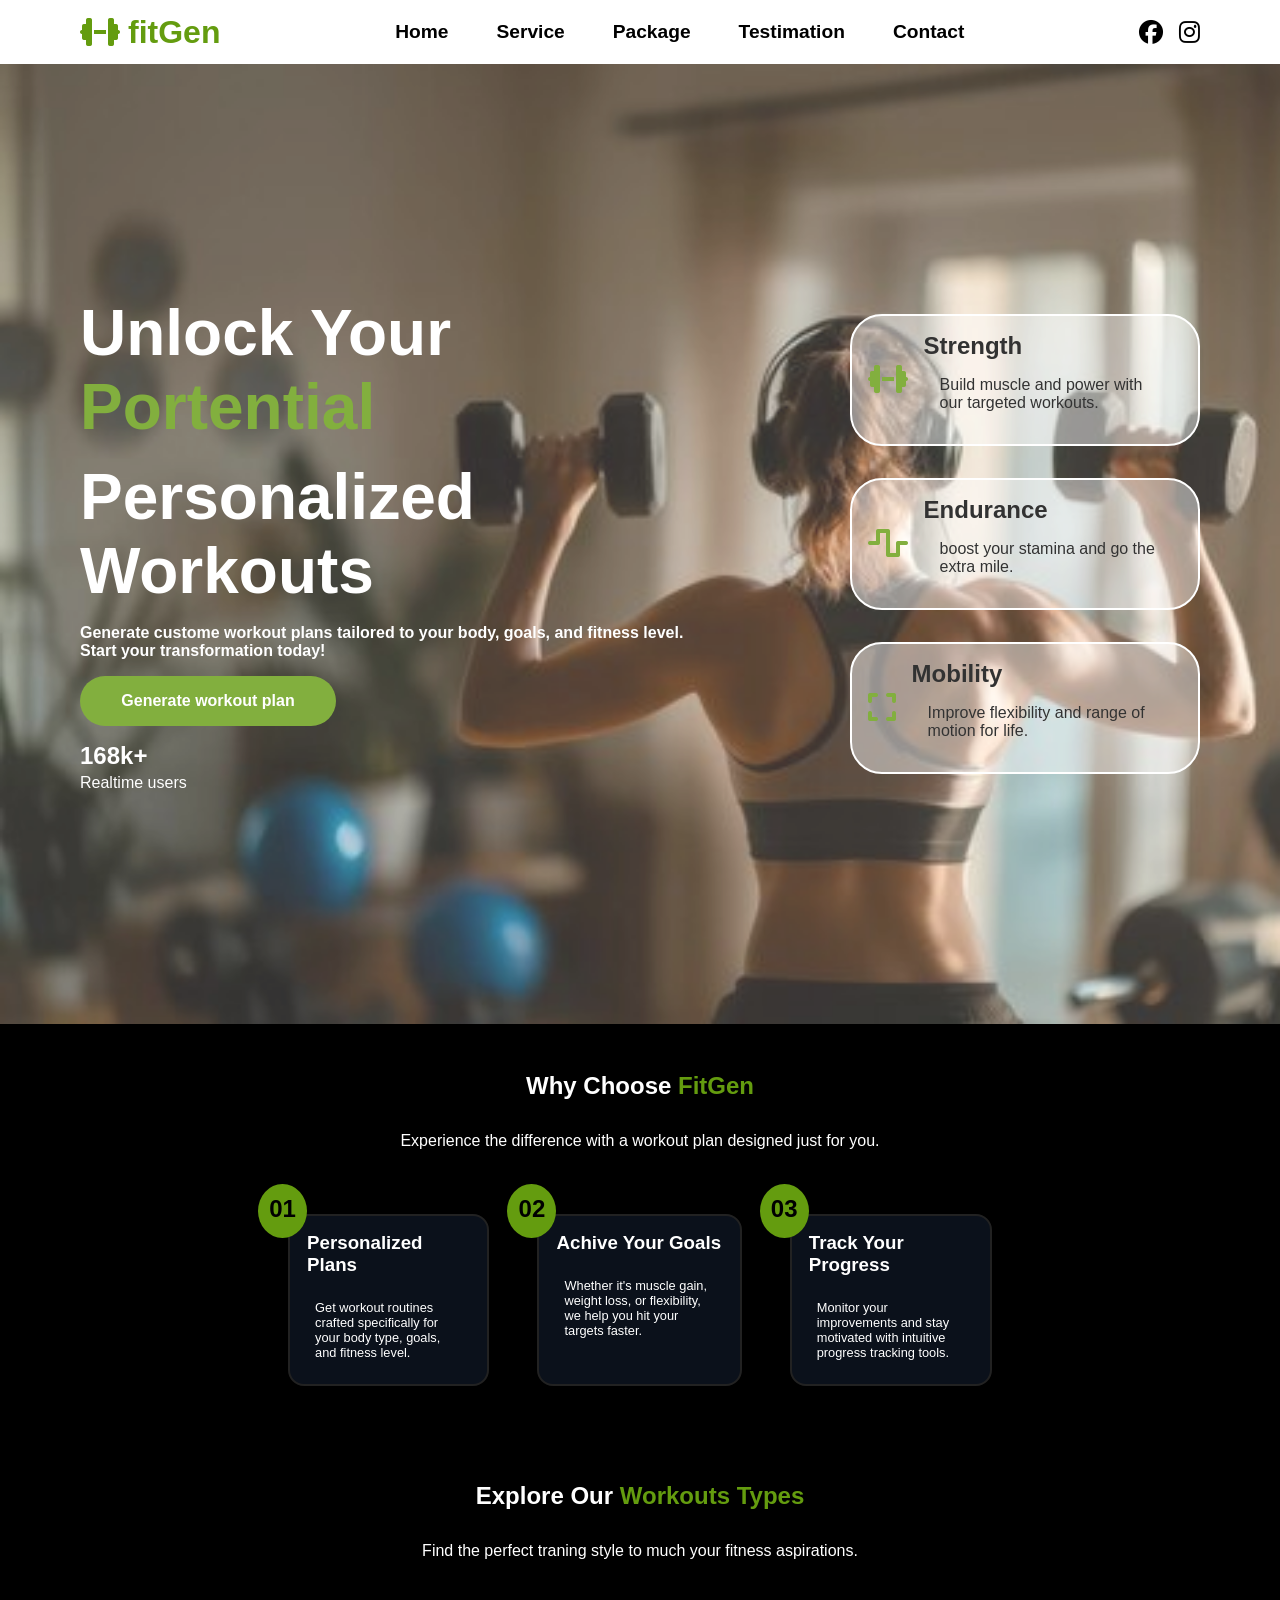
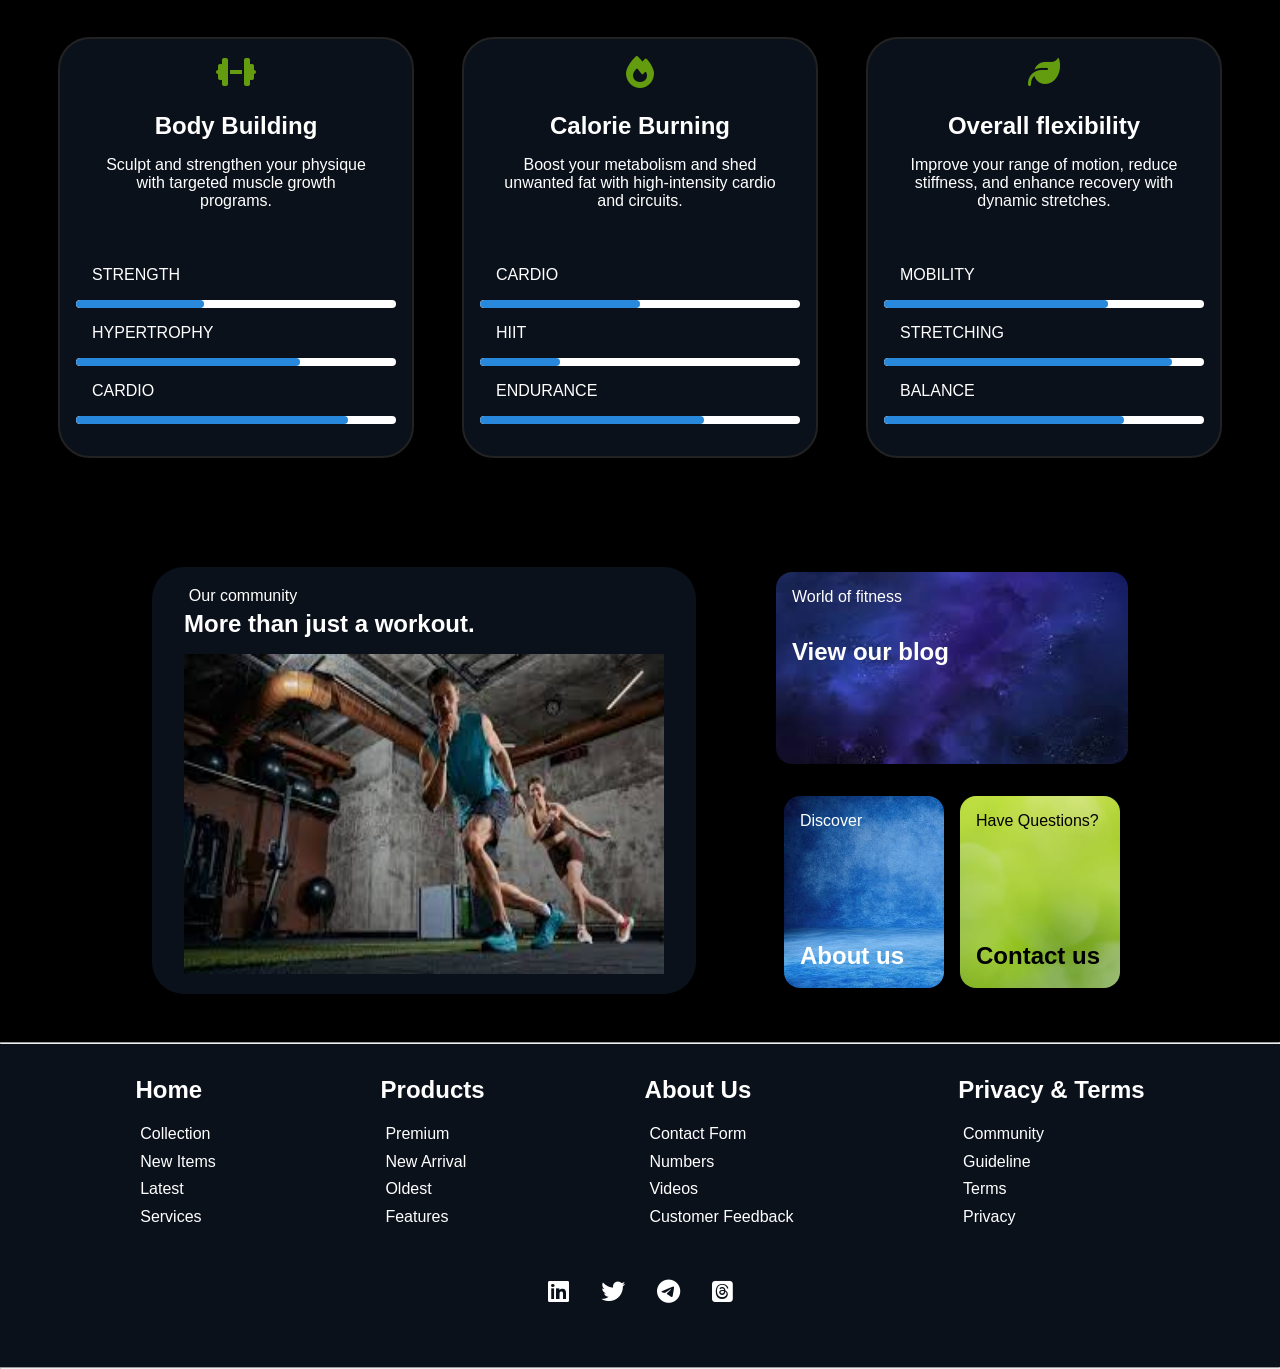
<file: index.html>
<!DOCTYPE html>
<html lang="en">

<head>
    <meta charset="UTF-8">
    <meta name="viewport" content="width=device-width, initial-scale=1.0">
    <title>FitGen</title>
    <link rel="stylesheet" href="style.css">
    <link rel="stylesheet" href="https://cdnjs.cloudflare.com/ajax/libs/font-awesome/6.5.2/css/all.min.css">
</head>

<body>
    <header class="header">
        <div class="header-logo">
            <i class="fa-solid fa-dumbbell"></i>
            <h1>fitGen</h1>
        </div>
        <div class="header-content">
            <a href="#">Home</a>
            <a href="#">Service</a>
            <a href="#">Package</a>
            <a href="#">Testimation</a>
            <a href="#">Contact</a>
        </div>
        <div class="header-ctas">
            <i class="fa-brands fa-facebook"></i>
            <i class="fa-brands fa-instagram"></i>
        </div>
    </header>
    <!-- hero-section -->
    <section class="hero">
        <div class="hero-container">
            <div class="hero-content">
                <h1>Unlock Your <br><span>Portential</span></h1>
                <h1>Personalized <br>Workouts</h1>
                <p class="hero-text">Generate custome workout plans tailored to your body, goals, and fitness level. Start your transformation today!</p>
                <p class="hero-btn">Generate workout plan</p>
                <h4>168k+</h4>
                <p class="real-user">Realtime users</p>
                
            </div>
            <div class="hero-badge">
                <div class="badge-container">
                    <div class="icon"> <i class="fa-solid fa-dumbbell"></i></div>
                    <div class="badge-content">
                        <h1>Strength</h1>
                        <p>Build muscle and power with our targeted workouts.</p>
                    </div>
                </div>
                <div class="badge-container">
                    <div class="icon"><i class="fa-solid fa-wave-square"></i></div>
                    <div class="badge-content">
                        <h1>Endurance</h1>
                        <p>boost your stamina and go the extra mile.</p>
                    </div>
                </div>
                <div class="badge-container">
                    <div class="icon"><i class="fa-solid fa-expand"></i></div>
                    <div class="badge-content">
                        <h1>Mobility</h1>
                        <p>Improve flexibility and range of motion for life. </p>
                    </div>
                </div>
            </div>
        </div>
    </section>
    <section class="fitgen">
        <div class="fitgen-content">
            <h1>Why Choose <span>FitGen</span></h1>
            <p>Experience the difference with a workout plan designed just for you.</p>
        </div>
        <div class="fitgen-cards">
            <div class="plan-card">
                <div class="card-no">
                    <p>01</p>
                </div>
                <div class="card-content">
                    <h3>Personalized Plans</h3>
                    <p>Get workout routines crafted specifically for your body type, goals, and fitness level.</p>
                </div>
            </div>
            <div class="plan-card">
                <div class="card-no">
                    <p>02</p>
                </div>
                <div class="card-content">
                    <h3>Achive Your Goals</h3>
                    <p>Whether it's muscle gain, weight loss, or flexibility, we help you hit your targets faster.</p>
                </div>
            </div>
            <div class="plan-card">
                <div class="card-no">
                    <p>03</p>
                </div>
                <div class="card-content">
                    <h3>Track Your Progress</h3>
                    <p>Monitor your improvements and stay motivated with intuitive progress tracking tools.</p>
                </div>
            </div>
        </div>
    </section>
    <section class="fitgen">
        <div class="workout-textcontent">
            <h1>Explore Our <span>Workouts Types</span></h1>
            <p>Find the perfect traning style to much your fitness aspirations.</p>
        </div>
        <div class="workout-content">
            <div class="progress-cards">
                <div class="icon"><i class="fa-solid fa-dumbbell"></i></div>
                <div class="progress-content">
                    <h1>Body Building</h1>
                    <p>Sculpt and strengthen your physique with targeted muscle growth programs.</p>
                </div>
                <div class="progress-badge">
                    <p>Strength</p>
                    <div class="progress">
                        <div class="progress-bar" style="width: 40%;"></div>
                    </div>
                    <p>Hypertrophy</p>
                    <div class="progress">
                        <div class="progress-bar" style="width: 70%;"></div>
                    </div>
                    <p>Cardio</p>
                    <div class="progress">
                        <div class="progress-bar" style="width: 85%;"></div>
                    </div>
                </div>
            </div>
            <div class="progress-cards">
                <div class="icon"><i class="fa-solid fa-fire"></i></div>
                <div class="progress-content">
                    <h1>Calorie Burning</h1>
                    <p>Boost your metabolism and shed unwanted fat with high-intensity cardio and circuits.</p>
                </div>
                <div class="progress-badge">
                    <p>Cardio</p>
                    <div class="progress">
                        <div class="progress-bar" style="width: 50%;"></div>
                    </div>
                    <p>Hiit</p>
                    <div class="progress">
                        <div class="progress-bar" style="width: 25%;"></div>
                    </div>
                    <p>Endurance</p>
                    <div class="progress">
                        <div class="progress-bar" style="width: 70%;"></div>
                    </div>
                </div>
            </div>
            <div class="progress-cards">
                <div class="icon"><i class="fa-solid fa-leaf"></i></div>
                <div class="progress-content">
                    <h1>Overall flexibility</h1>
                    <p>Improve your range of motion, reduce stiffness, and enhance recovery with dynamic stretches.</p>
                </div>
                <div class="progress-badge">
                    <p>Mobility</p>
                    <div class="progress">
                        <div class="progress-bar" style="width: 70%;"></div>
                    </div>
                    <p>Stretching</p>
                    <div class="progress">
                        <div class="progress-bar" style="width: 90%;"></div>
                    </div>
                    <p>Balance</p>
                    <div class="progress">
                        <div class="progress-bar" style="width: 75%;"></div>
                    </div>
                </div>
            </div>
        </div>
    </section>
    <section class="more-workout">
        <div class="card-our-community">
            <div class="community-content">
                <p>Our community </p>
                <h2>More than just a workout.</h2>
            </div>
            <div class="community-img">
                <img src="image/card4.jpg">
            </div>
        </div>
        <div class="card-fitness">
            <div class="card-blog">
                <p>World of fitness</p>
                <h2>View our blog</h2>
            </div>
            <div class="about-contact">
                <div class="about">
                    <p>Discover</p>
                    <h2>About us</h2>
                </div>
                <div class="contact">
                    <p>Have Questions?</p>
                    <h2>Contact us</h2>
                </div>
            </div>
        </div>
    </section>
    <hr>
    <!-- footer -->
     <footer class="footer-container">
        <div class="foot-content">
            <div class="foot-head-content">
                <h2>Home</h2>
                <p>Collection</p>
                <p>New Items</p>
                <p>Latest</p>
                <p>Services</p>
            </div>
             <div class="foot-head-content">
                <h2>Products</h2>
                    <p>Premium</p>
                    <p>New Arrival</p>
                    <p>Oldest</p>
                    <p>Features</p>
            </div>
             <div class="foot-head-content">
                <h2>About Us</h2>
                <p>Contact Form</p>
                <p>Numbers</p>
                <p>Videos</p>
                <p>Customer Feedback</p>
            </div>
             <div class="foot-head-content">
                <h2>Privacy & Terms</h2>
                <p>Community</p>
                <p>Guideline</p>
                <p>Terms</p>
                <p>Privacy</p>
            </div>
        </div>
          <div class="foot-icon">
            <i class="fa-brands fa-linkedin"></i>
            <i class="fa-brands fa-twitter"></i>
            <i class="fa-brands fa-telegram"></i>
            <i class="fa-brands fa-square-threads"></i>
        </div>       
    </footer>
    <hr>
</body>

</html>
</file>
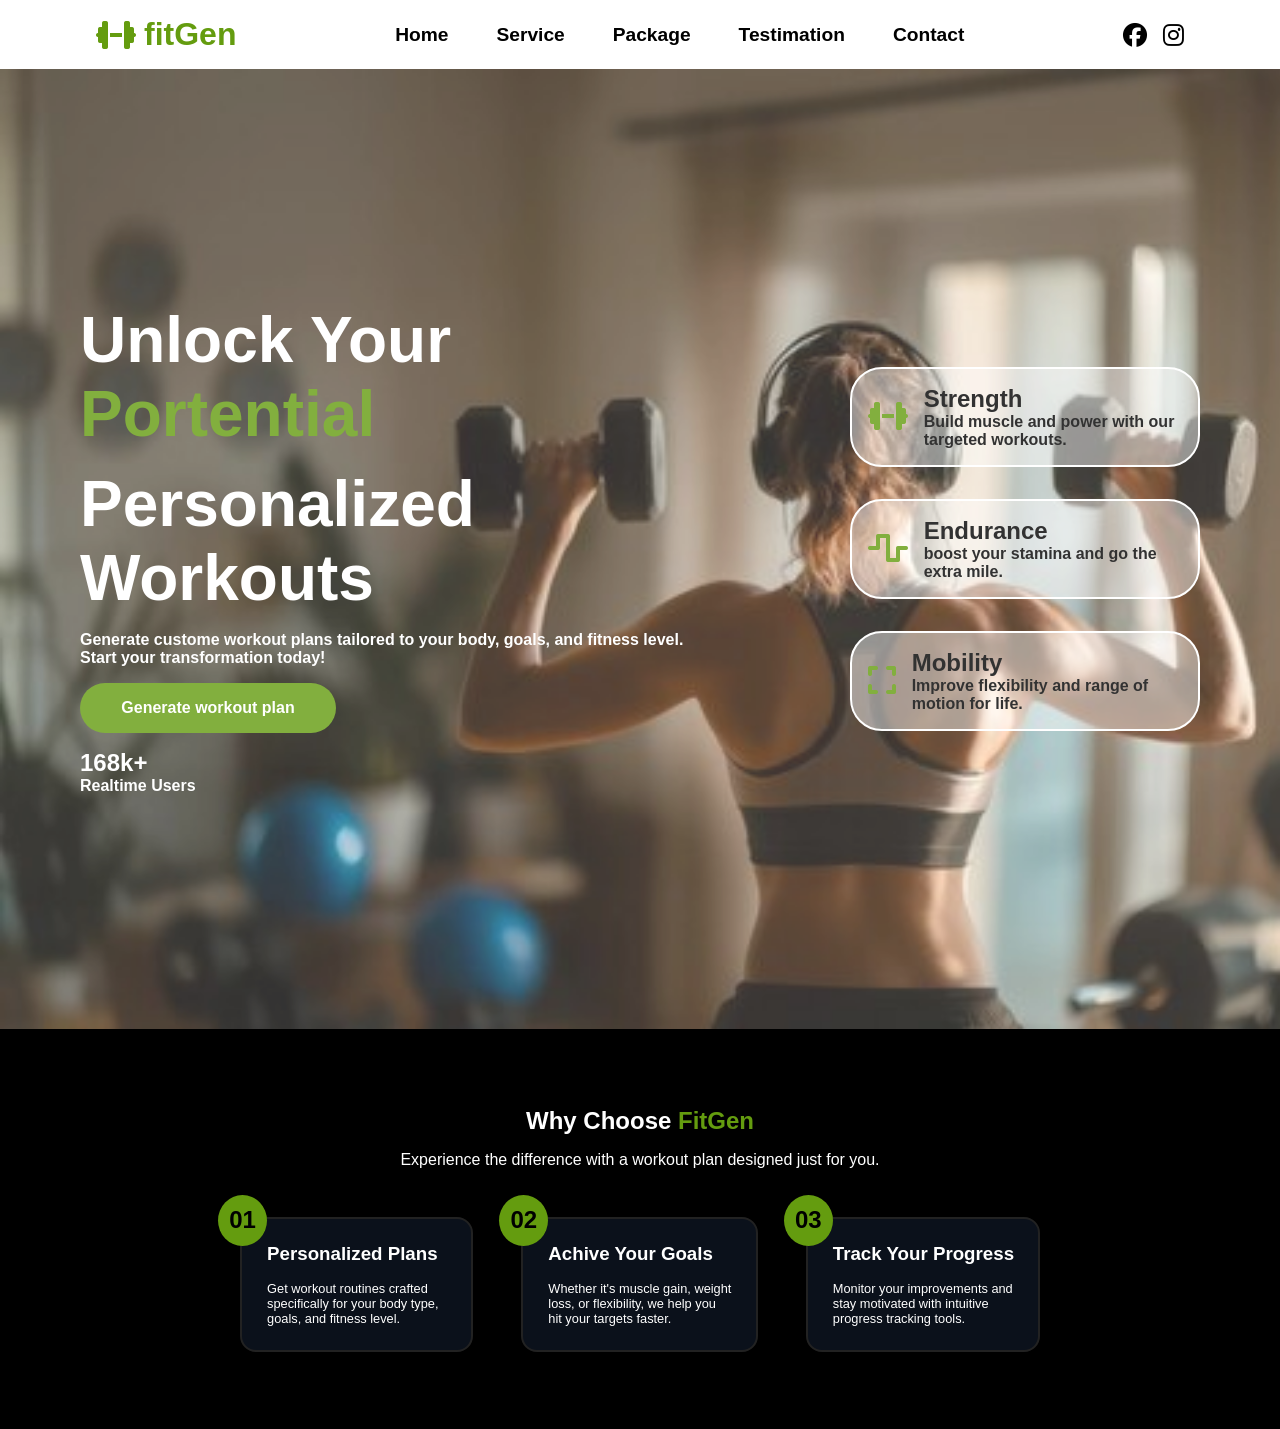
<file: fit_Gen/index.html>
<!DOCTYPE html>
<html lang="en">

<head>
    <meta charset="UTF-8">
    <meta name="viewport" content="width=device-width, initial-scale=1.0">
    <title>FitGen</title>
    <link rel="stylesheet" href="style.css">
    <link rel="stylesheet" href="https://cdnjs.cloudflare.com/ajax/libs/font-awesome/6.5.2/css/all.min.css">
</head>

<body>
    <header class="header">
        <div class="header-logo">
            <i class="fa-solid fa-dumbbell"></i>
            <h1>fitGen</h1>
        </div>
        <div class="header-content">
            <a href="#">Home</a>
            <a href="#">Service</a>
            <a href="#">Package</a>
            <a href="#">Testimation</a>
            <a href="#">Contact</a>
        </div>
        <div class="header-ctas">
            <i class="fa-brands fa-facebook"></i>
            <i class="fa-brands fa-instagram"></i>
        </div>
    </header>
    <!-- hero-section -->
    <section class="hero">
        <div class="hero-container">
            <div class="hero-content">
                <h1>Unlock Your <br><span>Portential</span></h1>
                <h1>Personalized <br>Workouts</h1>
                <p>Generate custome workout plans tailored to your body, goals, and fitness level. Start your
                    transformation today!</p>
                <p class="hero-btn">Generate workout plan</p>
                <h4>168k+<br>
                    <p>Realtime Users</p>
                </h4>
            </div>
            <div class="hero-badge">
                <div class="badge-container">
                    <div class="icon"> <i class="fa-solid fa-dumbbell"></i></div>
                    <div class="badge-content">
                        <h1>Strength</h1>
                        <p>Build muscle and power with our targeted workouts.</p>
                    </div>
                </div>
                <div class="badge-container">
                    <div class="icon"><i class="fa-solid fa-wave-square"></i></div>
                    <div class="badge-content">
                        <h1>Endurance</h1>
                        <p>boost your stamina and go the extra mile.</p>
                    </div>
                </div>
                <div class="badge-container">
                    <div class="icon"><i class="fa-solid fa-expand"></i></div>
                    <div class="badge-content">
                        <h1>Mobility</h1>
                        <p>Improve flexibility and range of motion for life. </p>
                    </div>
                </div>
            </div>
        </div>
    </section>
    <section class="fitgen">
        <div class="fitgen-content">
            <h1>Why Choose <span>FitGen</span></h1>
            <p>Experience the difference with a workout plan designed just for you.</p>
        </div>
        <div class="fitgen-cards">
            <div class="plan-card">
                <div class="card-no">
                    <p>01</p>
                </div>
                <div class="card-content">
                    <h3>Personalized Plans</h3>
                    <p>Get workout routines crafted specifically for your body type, goals, and fitness level.</p>
                </div>
            </div>
            <div class="plan-card">
                <div class="card-no">
                    <p>02</p>
                </div>
                <div class="card-content">
                    <h3>Achive Your Goals</h3>
                    <p>Whether it's muscle gain, weight loss, or flexibility, we help you hit your targets faster.</p>
                </div>
            </div>
            <div class="plan-card">
                <div class="card-no">
                    <p>03</p>
                </div>
                <div class="card-content">
                    <h3>Track Your Progress</h3>
                    <p>Monitor your improvements and stay motivated with intuitive progress tracking tools.</p>
                </div>
            </div>
        </div>
    </section>

</body>

</html>
</file>
<file: style.css>
* {
    margin: 0;
    padding: 0;
    font-family: Arial, Helvetica, sans-serif;
}

.header {
    /* position: fixed;
    top: 0;
    left: 0;
    right: 0; */
    z-index: 1000;
    height: 2rem;
    background-color: white;
    padding: 1rem 5rem;
    display: flex;
    justify-content: space-between;
    align-items: center;
}

.header-logo {
    color: rgb(100, 156, 15);
    display: flex;
    align-items: center;
    gap: 0.5rem;
}

.header-logo i {
    font-size: 2rem;
    font-weight: bolder;
}

.header-content {
    display: inline-flex;
    gap: 3rem;
}

.header-content a {
    color: black;
    text-decoration: none;
    font-size: 1.2rem;
    font-weight: bolder;
}

.header-ctas {
    font-size: 1.5rem;
    display: inline-flex;
    gap: 1rem;
}

.header-content a:hover,
.header-ctas i:hover {
    transform: scale(1.5);
    transition: transform 2s ease-in-out;
}

.hero-container {
    color: white;
    background-image: url(image/hero-section-img.jpg);
    background-size: cover;
    height: 50rem;
    opacity: 0.8;
    padding: 5rem;
    display: flex;
    justify-content: space-between;
    align-items: center;
    gap: 10rem;
}

.hero-content {
    display: flex;
    flex-direction: column;
    gap: 1rem;
}

.hero-content h1 {
    font-size: 4rem;
    font-weight: bolder;
}

.hero-content span {
    color: rgb(100, 156, 15);
}

.hero-text{
    padding: 0;
    font-size: 1rem;
    font-weight: bold;
}

.hero-btn {
    width: 14rem;
    font-size: 1rem;
    font-weight: bolder;
    background-color: rgb(100, 156, 15);
    padding: 1rem;
    border-radius: 2rem;
    text-align: center;
}

.hero-content h4 {
    font-size: 1.5rem;
    font-weight: bolder;
}
.real-user{
    padding: 0;
    margin-top: -0.8rem;
}

.hero-badge {
    color: black;
    display: flex;
    flex-direction: column;
    gap: 2rem;
}

.badge-container {
    background-color: rgba(255, 255, 255, 0.455);
    padding: 1rem;
    display: flex;
    align-items: center;
    gap: 1rem;
    border: 2px solid white;
    border-radius: 2rem;
}

.icon {
    color: rgb(100, 156, 15);
    font-size: 2rem;
    font-weight: bolder;
}

.fitgen {
    height: auto;
    background-color: black;
    color: white;
    text-align: center;
    padding: 3rem;
    display: flex;
    flex-direction: column;
    align-items: center;
    justify-content: center;
    gap: 3rem;
}

.fitgen-content span {
    color: rgb(100, 156, 15);
}

.fitgen-content h1 {
    margin-bottom: 1rem;
}

.fitgen-cards {
    padding: 0 15rem;
    display: flex;
    justify-content: space-between;
    gap: 3rem;
}

.plan-card {
    background-color: #0b111b;
    padding: 1rem;
    display: flex;
    border: 2px solid #222;
    border-radius: 1rem;
}

.card-no {
    padding: 0.7rem;
    height: 2rem;
    width: 2rem;
    text-align: center;
    background-color: rgb(100, 156, 15);
    margin-top: -3rem;
    margin-left: -3rem;
    border-radius: 50%;
    font-size: 1.5rem;
    font-weight: bold;
    color: black;
}

.card-no p {
    text-align: center;
    padding: 0;
}

.card-content {
    text-align: left;
    display: flex;
    flex-direction: column;
    gap: 1rem;
}

.card-content p {
    font-size: 0.8rem;
    padding: 0.5rem;
}

.plan-card:hover {
    box-shadow: 0 0 20px #77959f;
}

.workout-textcontent span {
    color: rgb(100, 156, 15);
}

.workout-textcontent h1 {
    margin-bottom: 1rem;
}

.workout-content {
    padding: 0.8rem;
    display: flex;
    justify-content: space-between;
    gap: 3rem;
}

.progress-cards {
    width: 20rem;
    background-color: #0b111b;
    border: 2px solid #222;
    border-radius: 2rem;
    padding: 1rem;
}

.progress-cards i {
    margin-bottom: 1rem;
}

.progress-content {
    padding: 0.5rem;
}

.progress-badge {
    /* padding: 1rem; */
    margin: 1rem 0;
    text-align: start;
    text-transform: uppercase;
}

.progress {
    width: 100%;
    height: 0.5rem;
    background-color: #fff;
    border-radius: 2rem;
    overflow: hidden;
}
.progress-bar{
    height: 100%;
    background-color: #2888db;
    border-radius: 2rem;
}

.more-workout {
    background-color: black;
    color: white;
    padding: 3rem;
    display: flex;
    align-items: center;
    justify-content: center;
    gap: 5rem;
}

.card-our-community {
    background-color: #0b111b;
    height: auto;
    width: auto;
    border: #222;
    border-radius: 2rem;
}

.community-content {
    padding: 1rem 2rem;
}
.community-content p{
    padding: 0.3rem;
}

.card-our-community img {
    padding: 0 2rem;
    height: 20rem;
    width: 30rem;
    margin-bottom: 1rem;
}

.card-fitness {
    display: flex;
    flex-direction: column;
    gap: 2rem;
}

.card-blog {
    background-image: url(image/background-img-blog.jpg);
    background-size: cover;
    height: 12rem;
    width: 22rem;
    border-radius: 1rem;
}

.card-blog h2,p {
    padding: 1rem;
}

.about-contact {
    display: flex;
    align-items: center;
    justify-content: center;
    gap: 1rem;
}

.about {
    background-image: url(image/background-about.jpeg);
    background-size: cover;
    height: 12rem;
    width: 10rem;
    border-radius: 1rem;
}
.about h2{
    padding: 6rem 1rem;
}

.contact {
    background-image: url(image/background-contect.jpg);
    background-size: cover;
    height: 12rem;
    width: 10rem;
    border-radius: 1rem;
    color: black;
}
.contact h2{
    padding: 6rem 1rem;
}
.footer-container{
    padding: 2rem;
    height: auto;
    background-color: #0b111b;
    color: white;
    display: flex;
    flex-direction: column;
    justify-content: center;
    align-items: center;
    gap: 1rem;
}
.foot-content{
    text-align: center;
   display: flex;
   align-items: center;
   gap: 10rem;
}
.foot-head-content p{
    padding: 0.3rem;
    text-align: left;
 
}
.foot-head-content h2{
  margin-bottom: 1rem;
  text-align: left;
}
.foot-icon{
    font-size: 1.5rem;
    padding: 2rem;
    display: flex;
    gap: 2rem;
}




@media screen and (max-width: 768px) {
    .header {
        flex-direction: column;
        width: auto;
        height: auto;
    }

    .header-content {
        font-size: 0;
        gap: 0.5px;
        padding: 1rem;
    }

    .header-content a {
        padding-right: 10px;
        font-size: small;
    }

    .hero-container {
        padding: 2rem;
        flex-direction: column;
        height: auto;
        gap: 2rem;
    }

    .hero-content h1 {
        font-size: 2.5rem;
    }

    .hero-content {
        text-align: center;
    }

    .hero-btn {
        width: auto;
    }

    .fitgen {
        height: auto;
        padding: 2rem;
        width: auto;
    }

    .fitgen-content {
        margin-top: 1.5rem;
    }

    .fitgen-cards {
        flex-direction: column;
        padding: 0 2rem;
    }

    .workout-content {
        flex-direction: column;
        width: auto;
    }
    .more-workout{
        flex-direction: column;
        gap: 1.5rem;
    }
    .card-our-community img{
        height: auto;
        width: auto;
    }
    .foot-content{
        flex-direction: column;
        gap: 2rem;
       
    }
    .foot-head-content{
        height: 12rem;
        width: 12rem;
    }
}
</file>
<file: fit_Gen/style.css>
*{
    margin: 0;
    padding: 0;
    font-family: Arial, Helvetica, sans-serif;
}
.header{
    /* position: fixed;
    top: 0;
    left: 0;
    right: 0; */
    z-index: 1000;
    padding: 1rem;
    margin: 0 5rem;
    display: flex;
    justify-content: space-between;
    align-items: center;
}
.header-logo{
    color: rgb(100, 156, 15);
    display: flex;
    align-items: center;
    gap: 0.5rem;
}
.header-logo i{
    font-size: 2rem;
    font-weight: bolder;
}
.header-content {
    display: inline-flex;
    gap: 3rem;
}
.header-content a {
    color: black;
    text-decoration: none;
    font-size: 1.2rem;
    font-weight: bolder;
}
.header-ctas{
    font-size: 1.5rem;
    display: inline-flex;
    gap: 1rem;
}
.header-content a:hover, .header-ctas i:hover{
    transform: scale(1.5);
    transition: transform 2s ease-in-out ;
}
.hero-container{
    color: white;
    background-image: url(image/hero-section-img.jpg);
    background-size: cover;
    height: 50rem;
    opacity: 0.8;
    padding: 5rem;
    display: flex;
    justify-content: space-between;
    align-items: center;
    gap: 10rem;
}
.hero-content{
    display: flex;
    flex-direction: column;
    gap: 1rem;
}
.hero-content h1{
    font-size: 4rem;
    font-weight: bolder;
}
.hero-content span{
    color:rgb(100, 156, 15);
}
.hero-container p{
    font-size: 1rem;
    font-weight: bold;
}
.hero-btn{
    width: 14rem;
    font-size: 1rem;
    font-weight: bolder;
    background-color: rgb(100, 156, 15);
    padding: 1rem;
    border-radius: 2rem;
    text-align: center;
}
.hero-content h4{
    font-size: 1.5rem;
    font-weight: bolder;
}
.hero-badge{
    color: black;
    display: flex;
    flex-direction: column;
    gap: 2rem;
}
.badge-container{
    background-color: rgba(255, 255, 255, 0.455);
    padding: 1rem;
    display: flex;
    align-items: center;
    gap: 1rem; 
    border: 2px solid white;
    border-radius: 2rem;
}
.icon{
    color: rgb(100, 156, 15);
    font-size: 2rem;
    font-weight: bolder;
}
.fitgen{
    height: 25rem;
    background-color: black;
    color: white;
    text-align: center;
    display: flex;
    flex-direction: column;
    align-items: center;
    justify-content: center;
    gap: 3rem;
}
.fitgen-content span{
    color: rgb(100, 156, 15);
}
.fitgen-content h1{
    margin-bottom: 1rem;
}
.fitgen-cards{
    padding: 0 15rem;
    display: flex;
    justify-content: space-between;
    gap: 3rem;
}
.plan-card{
    background-color: #0b111b;
    padding: 1.5rem;
    display: flex;
    border: 2px solid #222;
    border-radius: 1rem;
}
.card-no{
    padding: 0.7rem;
    height: 1.8rem;
    background-color: rgb(100, 156, 15);
    margin-top: -3rem;
    margin-left: -3rem;
    border-radius: 50%;
    font-size: 1.5rem;
    font-weight: bold;
    color: black;
}
.card-content{
    text-align: left;
    display: flex;
    flex-direction: column;
    gap: 1rem;
}
.card-content p{
    font-size: 0.8rem;
}
.plan-card:hover{
    box-shadow:
        0 0 20px #77959f;
}



@media  screen and (max-width: 768px) {
    .header {
        flex-direction: column;
        width: auto;
    }
    .header-content{
        font-size: 0;
        gap: 0.5px;
        padding: 1rem;
    }
    .header-content a{
        padding-right: 10px;
        font-size: small;
    }
    .hero-container {
        padding: 2rem;
        flex-direction: column;
        height: auto;
        gap: 2rem;
    }
    .hero-content h1{
        font-size: 2.5rem;
    }
    .hero-content{
        text-align: center;
    }
    .hero-btn{
        width: auto;
    }
    .fitgen{
        height: auto;
        padding: 2rem;
        width: auto;
    }
    .fitgen-content{
        margin-top: 1.5rem;
    }
    .fitgen-cards{
        flex-direction: column;
        padding: 0 2rem;
    }

}
</file>
